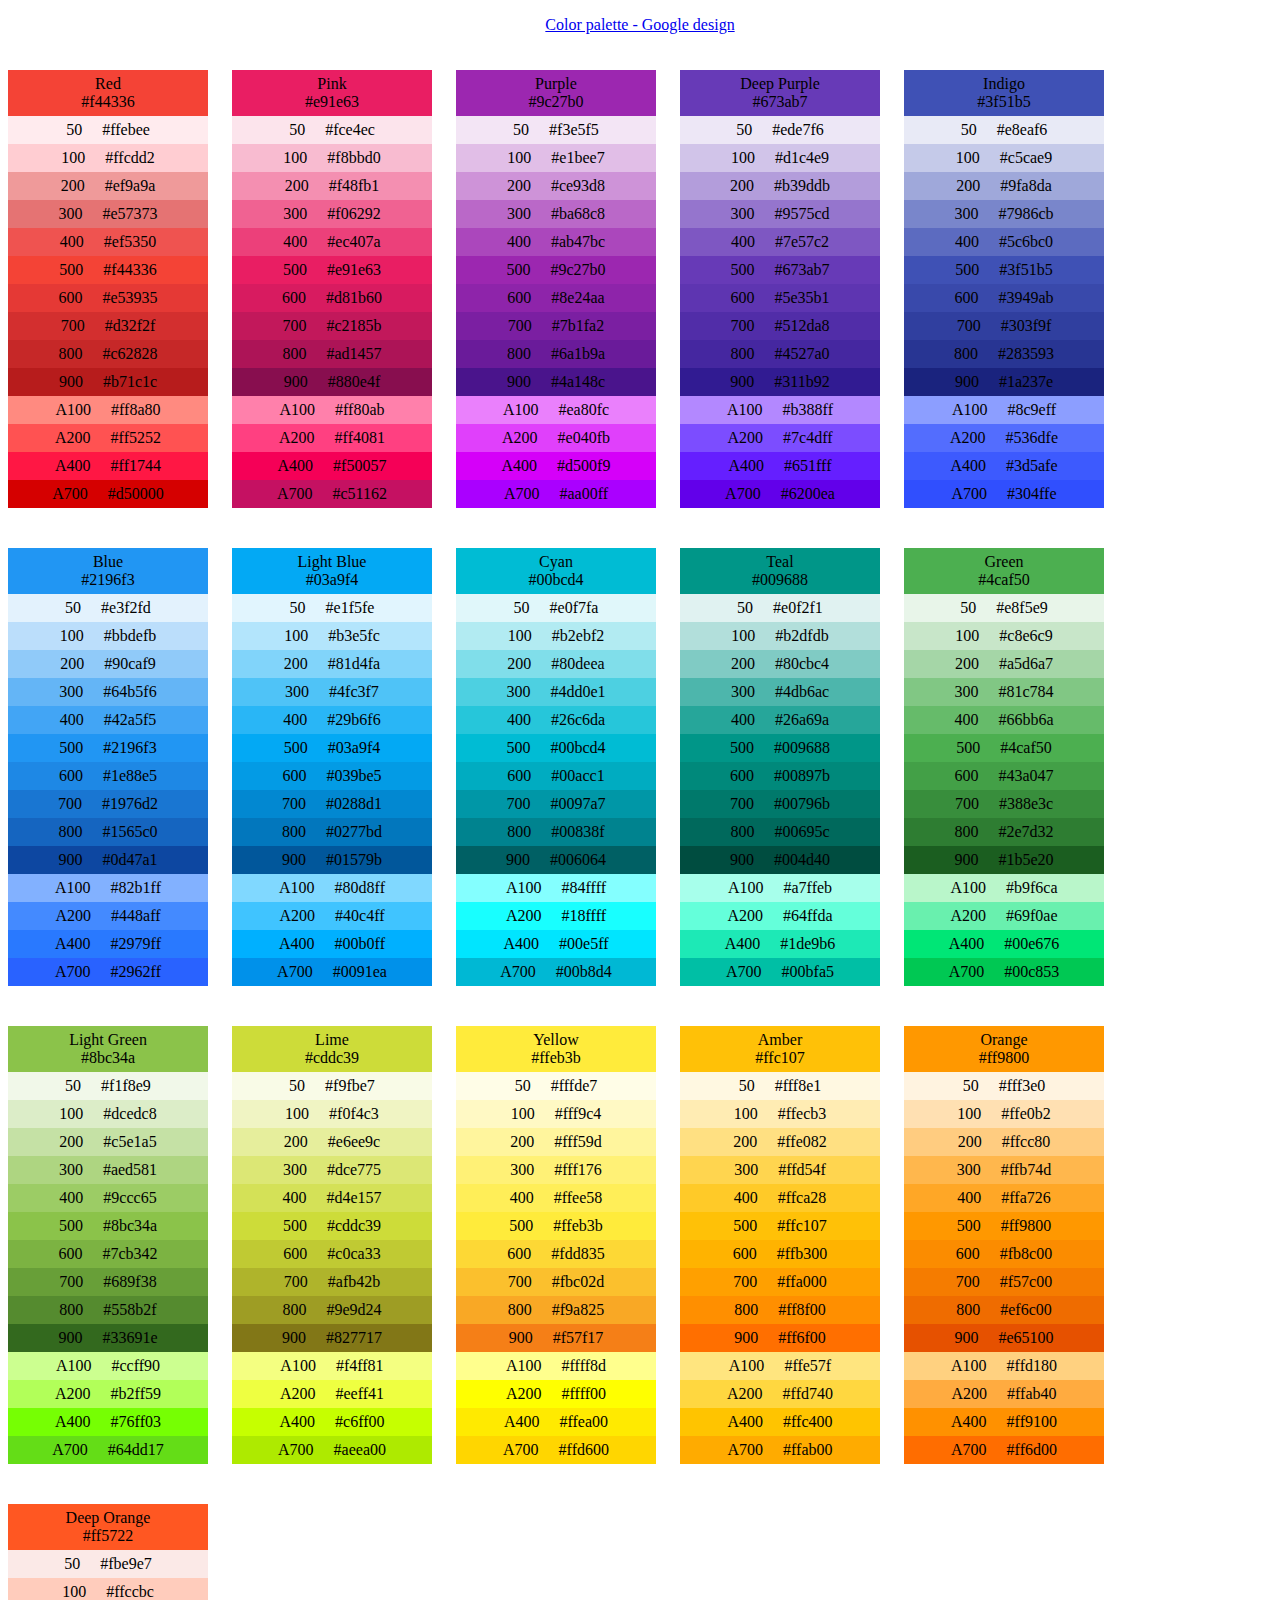
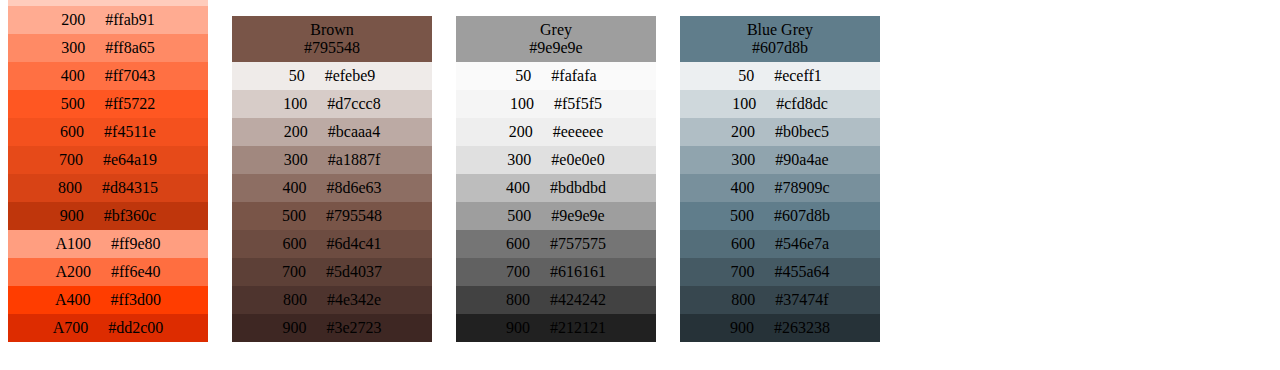
<file: assets/sass/unicss/colors-gmd.html>
<!DOCTYPE html>
<html><head><meta charset="utf-8">
<title>Color palette - Google design</title>
<meta name="viewport" content="initial-scale=1, width=device-width">
<style>
ul { list-style: none; margin: 20px 0; padding: 0;}
li { padding: 5px; text-align: center;}
.color-group {min-width: 200px; margin-right: 20px; display: inline-block;}
span.name {display: block; }
b {padding-right: 20px; font-weight: normal; }
</style>
</head><body>
<p style="text-align: center;"><a href="https://material.io/design/color/#tools-for-picking-colors">Color palette - Google design</a></p>

<section class="color-group">
<ul>
<li style="background-color:#f44336;"><span class="name">Red</span><span>#f44336</span></li>
<li style="background-color:#ffebee;"><b>50</b>#ffebee</li>
<li style="background-color:#ffcdd2;"><b>100</b>#ffcdd2</li>
<li style="background-color:#ef9a9a"><b>200</b>#ef9a9a</li>
<li style="background-color:#e57373;"><b>300</b>#e57373</li>
<li style="background-color:#ef5350;"><b>400</b>#ef5350</li>
<li style="background-color:#f44336;"><b>500</b>#f44336</li>
<li style="background-color:#e53935;"><b>600</b>#e53935</li>
<li style="background-color:#d32f2f;"><b>700</b>#d32f2f</li>
<li style="background-color:#c62828;"><b>800</b>#c62828</li>
<li style="background-color:#b71c1c;"><b>900</b>#b71c1c</li>
<li style="background-color:#ff8a80;"><b>A100</b>#ff8a80</li>
<li style="background-color:#ff5252;"><b>A200</b>#ff5252</li>
<li style="background-color:#ff1744;"><b>A400</b>#ff1744</li>
<li style="background-color:#d50000;"><b>A700</b>#d50000</li>
</ul>
</section>

<section class="color-group">
<ul>
<li style="background-color:#E91E63;"> <span class="name">Pink</span> <span> #e91e63</span> </li>
<li style="background-color:#fce4ec;"><b>50</b>#fce4ec</li>
<li style="background-color:#f8bbd0;"><b>100</b>#f8bbd0</li>
<li style="background-color:#f48fb1;"><b>200</b>#f48fb1</li>
<li style="background-color:#f06292;"><b>300</b>#f06292</li>
<li style="background-color:#ec407a;"><b>400</b>#ec407a</li>
<li style="background-color:#e91e63;"><b>500</b>#e91e63</li>
<li style="background-color:#d81b60;"><b>600</b>#d81b60</li>
<li style="background-color:#c2185b;"><b>700</b>#c2185b</li>
<li style="background-color:#ad1457;"><b>800</b>#ad1457</li>
<li style="background-color:#880e4f;"><b>900</b>#880e4f</li>
<li style="background-color:#ff80ab;"><b>A100</b>#ff80ab</li>
<li style="background-color:#ff4081;"><b>A200</b>#ff4081</li>
<li style="background-color:#f50057;"><b>A400</b>#f50057</li>
<li style="background-color:#c51162;"><b>A700</b>#c51162</li>
</ul>
</section>

<section class="color-group">
<ul>
<li style="background-color:#9c27b0;"> <span class="name">Purple</span> <span> #9c27b0</span> </li>
<li style="background-color:#f3e5f5;"><b>50</b>#f3e5f5</li>
<li style="background-color:#e1bee7;"><b>100</b>#e1bee7</li>
<li style="background-color:#ce93d8;"><b>200</b>#ce93d8</li>
<li style="background-color:#ba68c8;"><b>300</b>#ba68c8</li>
<li style="background-color:#ab47bc;"><b>400</b>#ab47bc</li>
<li style="background-color:#9c27b0;"><b>500</b>#9c27b0</li>
<li style="background-color:#8e24aa;"><b>600</b>#8e24aa</li>
<li style="background-color:#7b1fa2;"><b>700</b>#7b1fa2</li>
<li style="background-color:#6a1b9a;"><b>800</b>#6a1b9a</li>
<li style="background-color:#4a148c;"><b>900</b>#4a148c</li>
<li style="background-color:#ea80fc;"><b>A100</b>#ea80fc</li>
<li style="background-color:#e040fb;"><b>A200</b>#e040fb</li>
<li style="background-color:#d500f9;"><b>A400</b>#d500f9</li>
<li style="background-color:#aa00ff;"><b>A700</b>#aa00ff</li>
</ul>
</section>

<section class="color-group">
<ul>
<li style="background-color:#673ab7;"> <span class="name">Deep Purple</span> <span> #673ab7</span> </li>
<li style="background-color:#ede7f6;"><b>50</b>#ede7f6</li>
<li style="background-color:#d1c4e9;"><b>100</b>#d1c4e9</li>
<li style="background-color:#b39ddb;"><b>200</b>#b39ddb</li>
<li style="background-color:#9575cd;"><b>300</b>#9575cd</li>
<li style="background-color:#7e57c2;"><b>400</b>#7e57c2</li>
<li style="background-color:#673ab7;"><b>500</b>#673ab7</li>
<li style="background-color:#5e35b1;"><b>600</b>#5e35b1</li>
<li style="background-color:#512da8;"><b>700</b>#512da8</li>
<li style="background-color:#4527a0;"><b>800</b>#4527a0</li>
<li style="background-color:#311b92;"><b>900</b>#311b92</li>
<li style="background-color:#b388ff;"><b>A100</b>#b388ff</li>
<li style="background-color:#7c4dff;"><b>A200</b>#7c4dff</li>
<li style="background-color:#651fff;"><b>A400</b>#651fff</li>
<li style="background-color:#6200ea;"><b>A700</b>#6200ea</li>
</ul>
</section>

<section class="color-group">
<ul>
<li style="background-color:#3f51b5;"> <span class="name">Indigo</span> <span> #3f51b5</span> </li>
<li style="background-color:#e8eaf6;"><b>50</b>#e8eaf6</li>
<li style="background-color:#c5cae9;"><b>100</b>#c5cae9</li>
<li style="background-color:#9fa8da;"><b>200</b>#9fa8da</li>
<li style="background-color:#7986cb;"><b>300</b>#7986cb</li>
<li style="background-color:#5c6bc0;"><b>400</b>#5c6bc0</li>
<li style="background-color:#3f51b5;"><b>500</b>#3f51b5</li>
<li style="background-color:#3949ab;"><b>600</b>#3949ab</li>
<li style="background-color:#303f9f;"><b>700</b>#303f9f</li>
<li style="background-color:#283593;"><b>800</b>#283593</li>
<li style="background-color:#1a237e;"><b>900</b>#1a237e</li>
<li style="background-color:#8c9eff;"><b>A100</b>#8c9eff</li>
<li style="background-color:#536dfe;"><b>A200</b>#536dfe</li>
<li style="background-color:#3d5afe;"><b>A400</b>#3d5afe</li>
<li style="background-color:#304ffe;"><b>A700</b>#304ffe</li>
</ul>
</section>

<section class="color-group">
<ul>
<li style="background-color:#2196F3;"> <span class="name">Blue</span> <span> #2196f3</span> </li>
<li style="background-color:#e3f2fd;"><b>50</b>#e3f2fd</li>
<li style="background-color:#bbdefb;"><b>100</b>#bbdefb</li>
<li style="background-color:#90caf9;"><b>200</b>#90caf9</li>
<li style="background-color:#64b5f6;"><b>300</b>#64b5f6</li>
<li style="background-color:#42a5f5;"><b>400</b>#42a5f5</li>
<li style="background-color:#2196f3;"><b>500</b>#2196f3</li>
<li style="background-color:#1e88e5;"><b>600</b>#1e88e5</li>
<li style="background-color:#1976d2;"><b>700</b>#1976d2</li>
<li style="background-color:#1565c0;"><b>800</b>#1565c0</li>
<li style="background-color:#0d47a1;"><b>900</b>#0d47a1</li>
<li style="background-color:#82b1ff;"><b>A100</b>#82b1ff</li>
<li style="background-color:#448aff;"><b>A200</b>#448aff</li>
<li style="background-color:#2979ff;"><b>A400</b>#2979ff</li>
<li style="background-color:#2962ff;"><b>A700</b>#2962ff</li>
</ul>
</section>

<section class="color-group">
<ul>
<li style="background-color:#03a9f4;"> <span class="name">Light Blue</span> <span> #03a9f4</span> </li>
<li style="background-color:#e1f5fe;"><b>50</b>#e1f5fe</li>
<li style="background-color:#b3e5fc;"><b>100</b>#b3e5fc</li>
<li style="background-color:#81d4fa;"><b>200</b>#81d4fa</li>
<li style="background-color:#4fc3f7;"><b>300</b>#4fc3f7</li>
<li style="background-color:#29b6f6;"><b>400</b>#29b6f6</li>
<li style="background-color:#03a9f4;"><b>500</b>#03a9f4</li>
<li style="background-color:#039be5;"><b>600</b>#039be5</li>
<li style="background-color:#0288d1;"><b>700</b>#0288d1</li>
<li style="background-color:#0277bd;"><b>800</b>#0277bd</li>
<li style="background-color:#01579b;"><b>900</b>#01579b</li>
<li style="background-color:#80d8ff;"><b>A100</b>#80d8ff</li>
<li style="background-color:#40c4ff;"><b>A200</b>#40c4ff</li>
<li style="background-color:#00b0ff;"><b>A400</b>#00b0ff</li>
<li style="background-color:#0091ea;"><b>A700</b>#0091ea</li>
</ul>
</section>

<section class="color-group">
<ul>
<li style="background-color:#00bcd4;"> <span class="name">Cyan</span> <span> #00bcd4</span> </li>
<li style="background-color:#e0f7fa;"><b>50</b>#e0f7fa</li>
<li style="background-color:#b2ebf2;"><b>100</b>#b2ebf2</li>
<li style="background-color:#80deea;"><b>200</b>#80deea</li>
<li style="background-color:#4dd0e1;"><b>300</b>#4dd0e1</li>
<li style="background-color:#26c6da;"><b>400</b>#26c6da</li>
<li style="background-color:#00bcd4;"><b>500</b>#00bcd4</li>
<li style="background-color:#00acc1;"><b>600</b>#00acc1</li>
<li style="background-color:#0097a7;"><b>700</b>#0097a7</li>
<li style="background-color:#00838f;"><b>800</b>#00838f</li>
<li style="background-color:#006064;"><b>900</b>#006064</li>
<li style="background-color:#84ffff;"><b>A100</b>#84ffff</li>
<li style="background-color:#18ffff;"><b>A200</b>#18ffff</li>
<li style="background-color:#00e5ff;"><b>A400</b>#00e5ff</li>
<li style="background-color:#00b8d4;"><b>A700</b>#00b8d4</li>
</ul>
</section>

<section class="color-group">
<ul>
<li style="background-color:#009688;"> <span class="name">Teal</span> <span> #009688</span> </li>
<li style="background-color:#e0f2f1;"><b>50</b>#e0f2f1</li>
<li style="background-color:#b2dfdb;"><b>100</b>#b2dfdb</li>
<li style="background-color:#80cbc4;"><b>200</b>#80cbc4</li>
<li style="background-color:#4db6ac;"><b>300</b>#4db6ac</li>
<li style="background-color:#26a69a;"><b>400</b>#26a69a</li>
<li style="background-color:#009688;"><b>500</b>#009688</li>
<li style="background-color:#00897b;"><b>600</b>#00897b</li>
<li style="background-color:#00796b;"><b>700</b>#00796b</li>
<li style="background-color:#00695c;"><b>800</b>#00695c</li>
<li style="background-color:#004d40;"><b>900</b>#004d40</li>
<li style="background-color:#a7ffeb;"><b>A100</b>#a7ffeb</li>
<li style="background-color:#64ffda;"><b>A200</b>#64ffda</li>
<li style="background-color:#1de9b6;"><b>A400</b>#1de9b6</li>
<li style="background-color:#00bfa5;"><b>A700</b>#00bfa5</li>
</ul>
</section>

<section class="color-group">
<ul>
<li style="background-color:#4caf50;"> <span class="name">Green</span> <span> #4caf50</span> </li>
<li style="background-color:#e8f5e9;"><b>50</b>#e8f5e9</li>
<li style="background-color:#c8e6c9;"><b>100</b>#c8e6c9</li>
<li style="background-color:#a5d6a7;"><b>200</b>#a5d6a7</li>
<li style="background-color:#81c784;"><b>300</b>#81c784</li>
<li style="background-color:#66bb6a;"><b>400</b>#66bb6a</li>
<li style="background-color:#4caf50;"><b>500</b>#4caf50</li>
<li style="background-color:#43a047;"><b>600</b>#43a047</li>
<li style="background-color:#388e3c;"><b>700</b>#388e3c</li>
<li style="background-color:#2e7d32;"><b>800</b>#2e7d32</li>
<li style="background-color:#1b5e20;"><b>900</b>#1b5e20</li>
<li style="background-color:#b9f6ca;"><b>A100</b>#b9f6ca</li>
<li style="background-color:#69f0ae;"><b>A200</b>#69f0ae</li>
<li style="background-color:#00e676;"><b>A400</b>#00e676</li>
<li style="background-color:#00c853;"><b>A700</b>#00c853</li>
</ul>
</section>

<section class="color-group">
<ul>
<li style="background-color:#8bc34a;"> <span class="name">Light Green</span> <span> #8bc34a</span> </li>
<li style="background-color:#f1f8e9;"><b>50</b>#f1f8e9</li>
<li style="background-color:#dcedc8;"><b>100</b>#dcedc8</li>
<li style="background-color:#c5e1a5;"><b>200</b>#c5e1a5</li>
<li style="background-color:#aed581;"><b>300</b>#aed581</li>
<li style="background-color:#9ccc65;"><b>400</b>#9ccc65</li>
<li style="background-color:#8bc34a;"><b>500</b>#8bc34a</li>
<li style="background-color:#7cb342;"><b>600</b>#7cb342</li>
<li style="background-color:#689f38;"><b>700</b>#689f38</li>
<li style="background-color:#558b2f;"><b>800</b>#558b2f</li>
<li style="background-color:#33691e;"><b>900</b>#33691e</li>
<li style="background-color:#ccff90;"><b>A100</b>#ccff90</li>
<li style="background-color:#b2ff59;"><b>A200</b>#b2ff59</li>
<li style="background-color:#76ff03;"><b>A400</b>#76ff03</li>
<li style="background-color:#64dd17;"><b>A700</b>#64dd17</li>
</ul>
</section>

<section class="color-group">
<ul>
<li style="background-color:#cddc39;"> <span class="name dark">Lime</span><span class="hex dark">#cddc39</span> </li>
<li style="background-color:#f9fbe7;"><b>50</b>#f9fbe7</li>
<li style="background-color:#f0f4c3;"><b>100</b>#f0f4c3</li>
<li style="background-color:#e6ee9c;"><b>200</b>#e6ee9c</li>
<li style="background-color:#dce775;"><b>300</b>#dce775</li>
<li style="background-color:#d4e157;"><b>400</b>#d4e157</li>
<li style="background-color:#cddc39;"><b>500</b>#cddc39</li>
<li style="background-color:#c0ca33;"><b>600</b>#c0ca33</li>
<li style="background-color:#afb42b;"><b>700</b>#afb42b</li>
<li style="background-color:#9e9d24;"><b>800</b>#9e9d24</li>
<li style="background-color:#827717;"><b>900</b>#827717</li>
<li style="background-color:#f4ff81;"><b>A100</b>#f4ff81</li>
<li style="background-color:#eeff41;"><b>A200</b>#eeff41</li>
<li style="background-color:#c6ff00;"><b>A400</b>#c6ff00</li>
<li style="background-color:#aeea00;"><b>A700</b>#aeea00</li>
</ul>
</section>

<section class="color-group">
<ul>
<li style="background-color:#ffeb3b;"> <span class="name dark">Yellow</span> <span class="hex dark">#ffeb3b</span> </li>
<li style="background-color:#fffde7;"><b>50</b>#fffde7</li>
<li style="background-color:#fff9c4;"><b>100</b>#fff9c4</li>
<li style="background-color:#fff59d;"><b>200</b>#fff59d</li>
<li style="background-color:#fff176;"><b>300</b>#fff176</li>
<li style="background-color:#ffee58;"><b>400</b>#ffee58</li>
<li style="background-color:#ffeb3b;"><b>500</b>#ffeb3b</li>
<li style="background-color:#fdd835;"><b>600</b>#fdd835</li>
<li style="background-color:#fbc02d;"><b>700</b>#fbc02d</li>
<li style="background-color:#f9a825;"><b>800</b>#f9a825</li>
<li style="background-color:#f57f17;"><b>900</b>#f57f17</li>
<li style="background-color:#ffff8d;"><b>A100</b>#ffff8d</li>
<li style="background-color:#ffff00;"><b>A200</b>#ffff00</li>
<li style="background-color:#ffea00;"><b>A400</b>#ffea00</li>
<li style="background-color:#ffd600;"><b>A700</b>#ffd600</li>
</ul>
</section>

<section class="color-group">
<ul>
<li style="background-color:#ffc107;"> <span class="name dark">Amber</span> <span class="hex dark">#ffc107</span> </li>
<li style="background-color:#fff8e1;"><b>50</b>#fff8e1</li>
<li style="background-color:#ffecb3;"><b>100</b>#ffecb3</li>
<li style="background-color:#ffe082;"><b>200</b>#ffe082</li>
<li style="background-color:#ffd54f;"><b>300</b>#ffd54f</li>
<li style="background-color:#ffca28;"><b>400</b>#ffca28</li>
<li style="background-color:#ffc107;"><b>500</b>#ffc107</li>
<li style="background-color:#ffb300;"><b>600</b>#ffb300</li>
<li style="background-color:#ffa000;"><b>700</b>#ffa000</li>
<li style="background-color:#ff8f00;"><b>800</b>#ff8f00</li>
<li style="background-color:#ff6f00;"><b>900</b>#ff6f00</li>
<li style="background-color:#ffe57f;"><b>A100</b>#ffe57f</li>
<li style="background-color:#ffd740;"><b>A200</b>#ffd740</li>
<li style="background-color:#ffc400;"><b>A400</b>#ffc400</li>
<li style="background-color:#ffab00;"><b>A700</b>#ffab00</li>
</ul>
</section>

<section class="color-group">
<ul>
<li style="background-color:#ff9800;"> <span class="name dark-when-small">Orange</span> <span class="hex dark-when-small">#ff9800</span> </li>
<li style="background-color:#fff3e0;"><b>50</b>#fff3e0</li>
<li style="background-color:#ffe0b2;"><b>100</b>#ffe0b2</li>
<li style="background-color:#ffcc80;"><b>200</b>#ffcc80</li>
<li style="background-color:#ffb74d;"><b>300</b>#ffb74d</li>
<li style="background-color:#ffa726;"><b>400</b>#ffa726</li>
<li style="background-color:#ff9800;"><b>500</b>#ff9800</li>
<li style="background-color:#fb8c00;"><b>600</b>#fb8c00</li>
<li style="background-color:#f57c00;"><b>700</b>#f57c00</li>
<li style="background-color:#ef6c00;"><b>800</b>#ef6c00</li>
<li style="background-color:#e65100;"><b>900</b>#e65100</li>
<li style="background-color:#ffd180;"><b>A100</b>#ffd180</li>
<li style="background-color:#ffab40;"><b>A200</b>#ffab40</li>
<li style="background-color:#ff9100;"><b>A400</b>#ff9100</li>
<li class="-strong" style="background-color:#ff6d00;"><b>A700</b>#ff6d00</li>
</ul>
</section>

<section class="color-group">
<ul>
<li style="background-color:#ff5722;"> <span class="name">Deep Orange</span> <span> #ff5722</span> </li>
<li style="background-color:#fbe9e7;"><b>50</b>#fbe9e7</li>
<li style="background-color:#ffccbc;"><b>100</b>#ffccbc</li>
<li style="background-color:#ffab91;"><b>200</b>#ffab91</li>
<li style="background-color:#ff8a65;"><b>300</b>#ff8a65</li>
<li style="background-color:#ff7043;"><b>400</b>#ff7043</li>
<li style="background-color:#ff5722;"><b>500</b>#ff5722</li>
<li style="background-color:#f4511e;"><b>600</b>#f4511e</li>
<li style="background-color:#e64a19;"><b>700</b>#e64a19</li>
<li style="background-color:#d84315;"><b>800</b>#d84315</li>
<li style="background-color:#bf360c;"><b>900</b>#bf360c</li>
<li style="background-color:#ff9e80;"><b>A100</b>#ff9e80</li>
<li style="background-color:#ff6e40;"><b>A200</b>#ff6e40</li>
<li style="background-color:#ff3d00;"><b>A400</b>#ff3d00</li>
<li style="background-color:#dd2c00;"><b>A700</b>#dd2c00</li>
</ul>
</section>

<section class="color-group">
<ul>
<li style="background-color:#795548;"> <span class="name">Brown</span> <span> #795548</span> </li>
<li style="background-color:#efebe9;"><b>50</b>#efebe9</li>
<li style="background-color:#d7ccc8;"><b>100</b>#d7ccc8</li>
<li style="background-color:#bcaaa4;"><b>200</b>#bcaaa4</li>
<li style="background-color:#a1887f;"><b>300</b>#a1887f</li>
<li style="background-color:#8d6e63;"><b>400</b>#8d6e63</li>
<li style="background-color:#795548;"><b>500</b>#795548</li>
<li style="background-color:#6d4c41;"><b>600</b>#6d4c41</li>
<li style="background-color:#5d4037;"><b>700</b>#5d4037</li>
<li style="background-color:#4e342e;"><b>800</b>#4e342e</li>
<li style="background-color:#3e2723;"><b>900</b>#3e2723</li>
</ul>
</section>

<section class="color-group">
<ul>
<li style="background-color:#9e9e9e;"> <span class="name dark-when-small">Grey</span> <span class="">#9e9e9e</span> </li>
<li style="background-color:#fafafa;"><b>50</b>#fafafa</li>
<li style="background-color:#f5f5f5;"><b>100</b>#f5f5f5</li>
<li style="background-color:#eeeeee;"><b>200</b>#eeeeee</li>
<li style="background-color:#e0e0e0;"><b>300</b>#e0e0e0</li>
<li style="background-color:#bdbdbd;"><b>400</b>#bdbdbd</li>
<li style="background-color:#9e9e9e;"><b>500</b>#9e9e9e</li>
<li style="background-color:#757575;"><b>600</b>#757575</li>
<li style="background-color:#616161;"><b>700</b>#616161</li>
<li style="background-color:#424242;"><b>800</b>#424242</li>
<li style="background-color:#212121;"><b>900</b>#212121</li>
</ul>
</section>

<section class="color-group">
<ul>
<li style="background-color:#607d8b;"> <span class="name">Blue Grey</span> <span> #607d8b</span> </li>
<li style="background-color:#eceff1;"><b>50</b>#eceff1</li>
<li style="background-color:#cfd8dc;"><b>100</b>#cfd8dc</li>
<li style="background-color:#b0bec5;"><b>200</b>#b0bec5</li>
<li style="background-color:#90a4ae;"><b>300</b>#90a4ae</li>
<li style="background-color:#78909c;"><b>400</b>#78909c</li>
<li style="background-color:#607d8b;"><b>500</b>#607d8b</li>
<li style="background-color:#546e7a;"><b>600</b>#546e7a</li>
<li style="background-color:#455a64;"><b>700</b>#455a64</li>
<li style="background-color:#37474f;"><b>800</b>#37474f</li>
<li style="background-color:#263238;"><b>900</b>#263238</li>
</ul>
</section>
</body></html>
</file>
